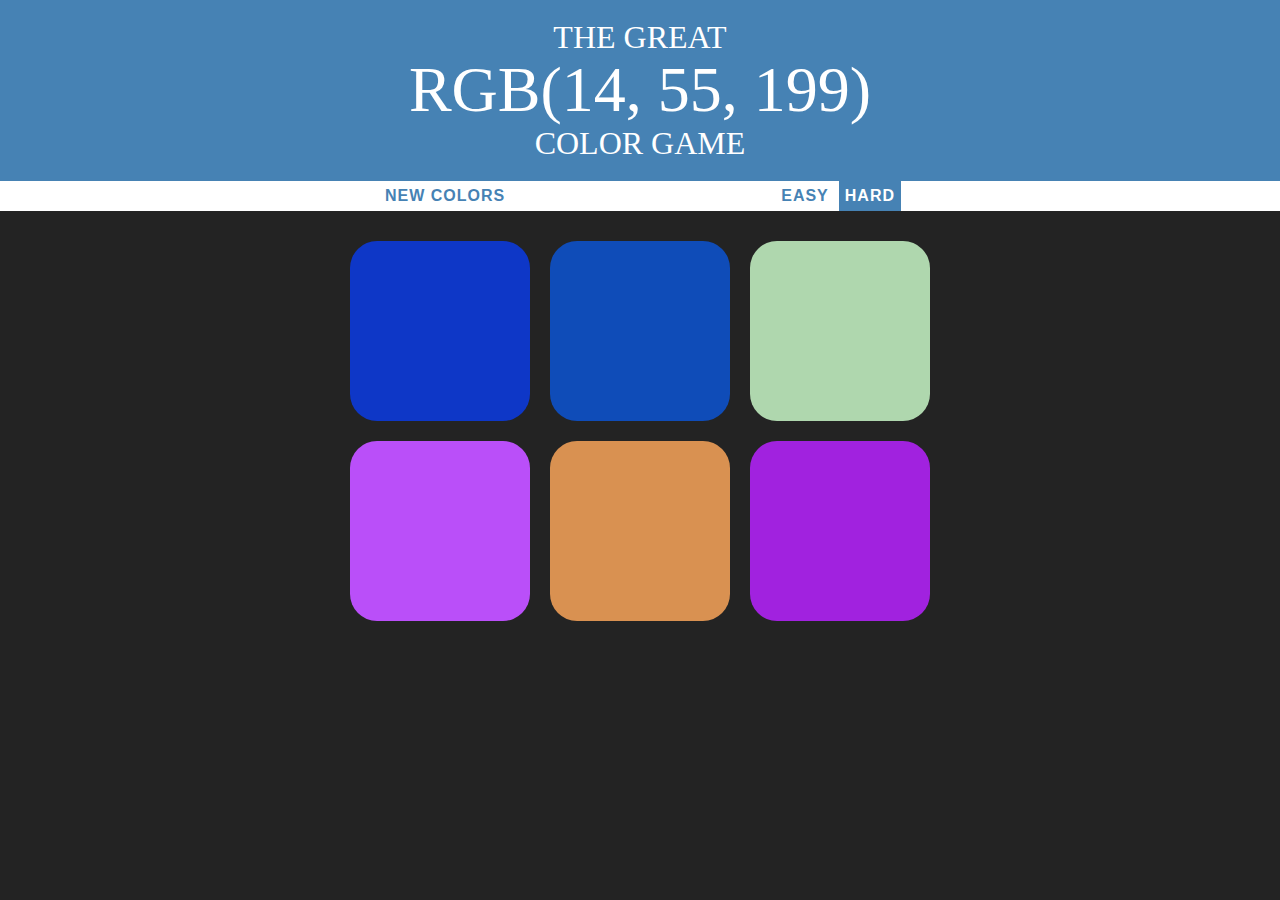
<file: index.html>
<!DOCTYPE html>
<html>
<head>
    <title>Color Game</title>
    <link rel="stylesheet" type="text/css" href="colorGame.css">
</head>
<body>

    <h1>The Great
        <br>
        <span id="colorDisplay">RGB</span>
        <br>
        Color Game
    </h1>

    <div id="stripe">
        <button id="reset">New Colors</button>
        <span id="message"></span>
        <button class="mode">Easy</button>
        <button class="mode selected">Hard</button>
    </div>

    <div id="container">
        <div class="square"></div>
        <div class="square"></div>
        <div class="square"></div>
        <div class="square"></div>
        <div class="square"></div>
        <div class="square"></div>
    </div>

    <script type="text/javascript" src="colorGame.js"></script>

</body>
</html>
</file>
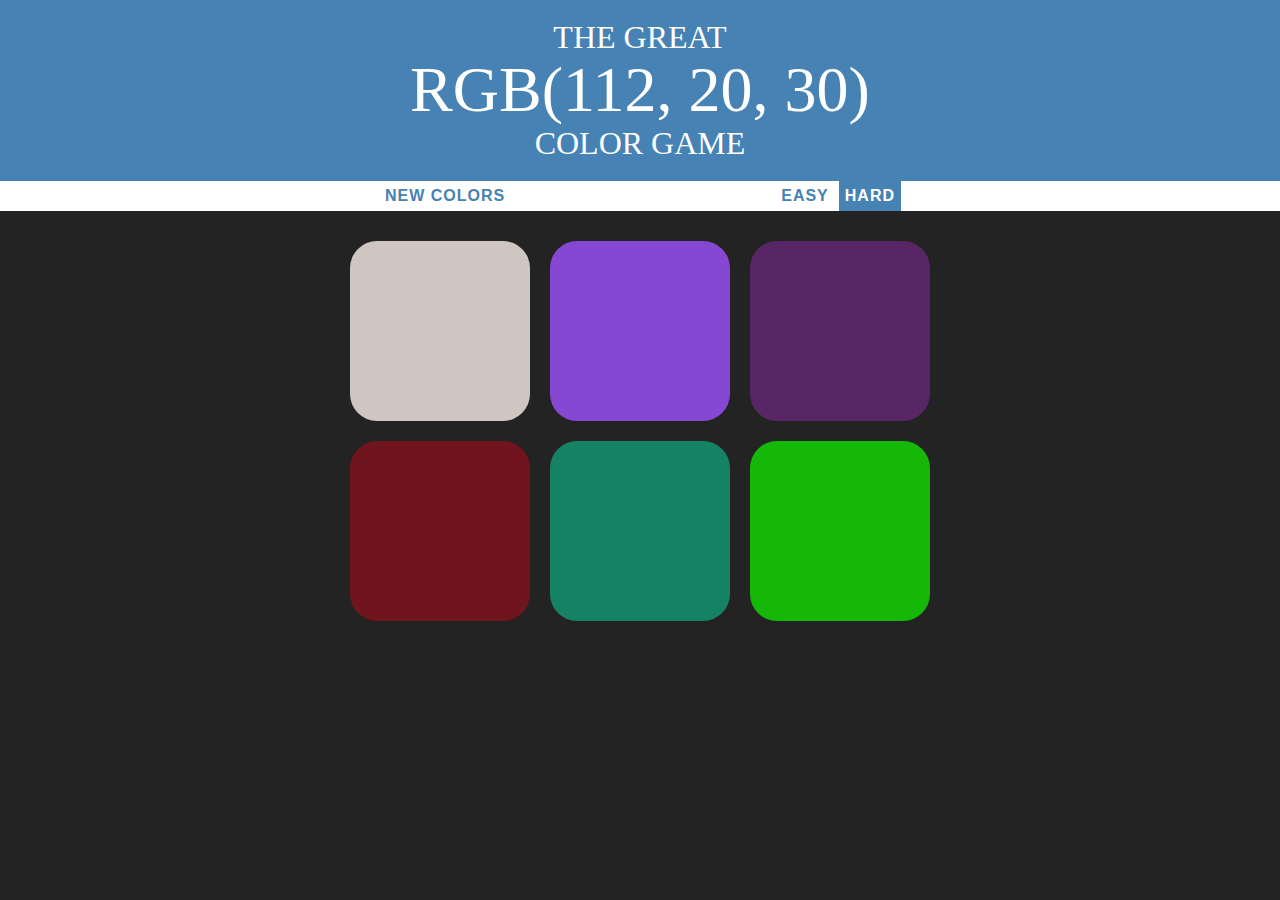
<file: colorGame.html>
<!DOCTYPE html>
<html>
<head>
    <title>Color Game</title>
    <link rel="stylesheet" type="text/css" href="colorGame.css">
</head>
<body>

    <h1>The Great
        <br>
        <span id="colorDisplay">RGB</span>
        <br>
        Color Game
    </h1>

    <div id="stripe">
        <button id="reset">New Colors</button>
        <span id="message"></span>
        <button class="mode">Easy</button>
        <button class="mode selected">Hard</button>
    </div>

    <div id="container">
        <div class="square"></div>
        <div class="square"></div>
        <div class="square"></div>
        <div class="square"></div>
        <div class="square"></div>
        <div class="square"></div>
    </div>

    <script type="text/javascript" src="colorGame.js"></script>

</body>
</html>
</file>
<file: colorGame.css>
body {
    background-color: #232323;
    margin: 0;
    font-family: "Montserrat", "Avenir";
}

h1 {
    color: white;
    text-align: center;
    background: steelblue;
    margin: 0;
    font-weight: normal;
    text-transform: uppercase;
    line-height: 1.1;
    padding: 20px 0;
}

.square {
    width: 30%;
    background: purple;
    padding-bottom: 30%;
    float: left;
    margin: 1.66%;
    border-radius: 15%;
    transition: background 0.6s;
    -webkit-transition: background 0.6s;
    -moz-transition: background 0.6s;
}

#container {
    margin: 20px auto;
    max-width: 600px;
}

#stripe {
    background-color: white;
    height: 30px;
    text-align: center;
    color: black;
}

.selected {
    color: white;
    background: steelblue;
}

#colorDisplay {
    font-size: 200%;
}

#message {
    display: inline-block;
    width: 20%;
}

button {
    border: none;
    background: none;
    text-transform: uppercase;
    height: 100%;
    font-weight: 700;
    color: steelblue;
    letter-spacing: 1px;
    font-size: inherit;
    transition: all 0.5s;
    -webkit-transition: all 0.5s;
    -moz-transition: all 0.5s;
    outline: none;
}

button:hover {
    color: white;
    background: steelblue;
}
</file>
